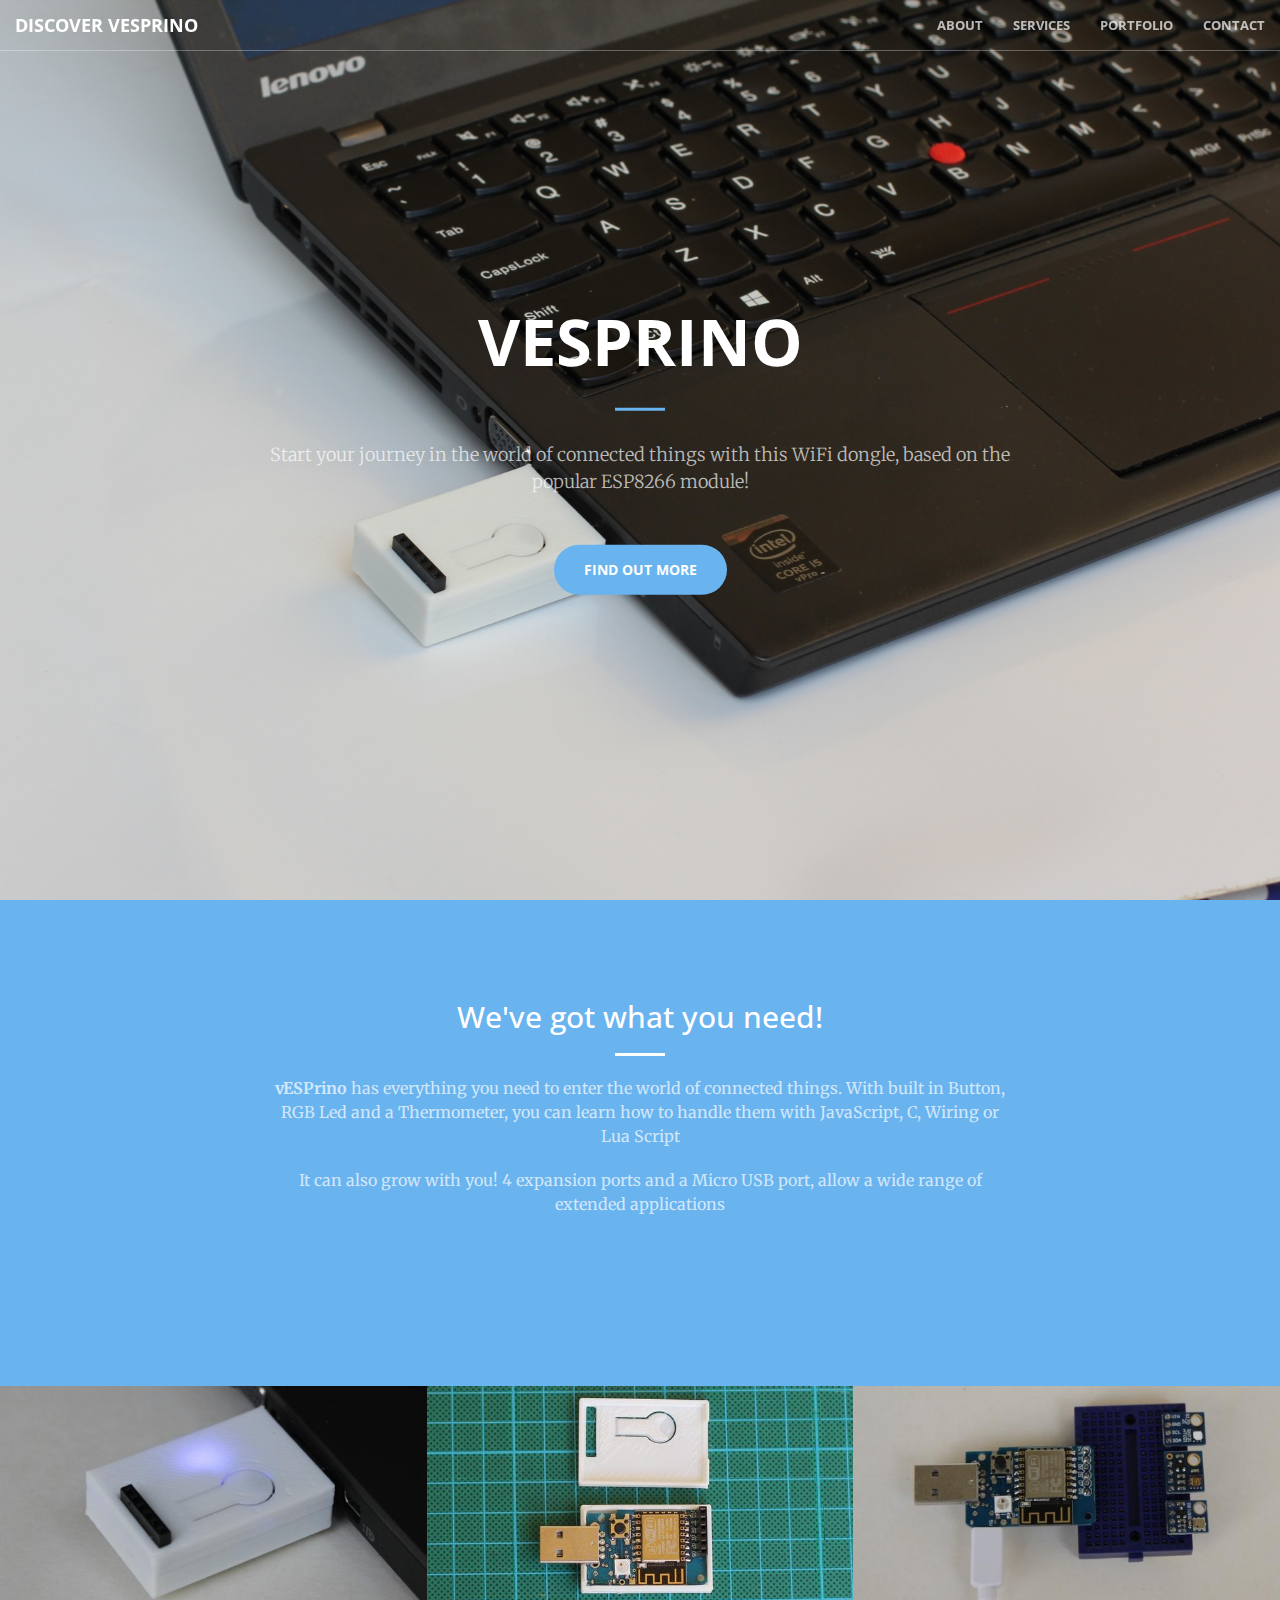
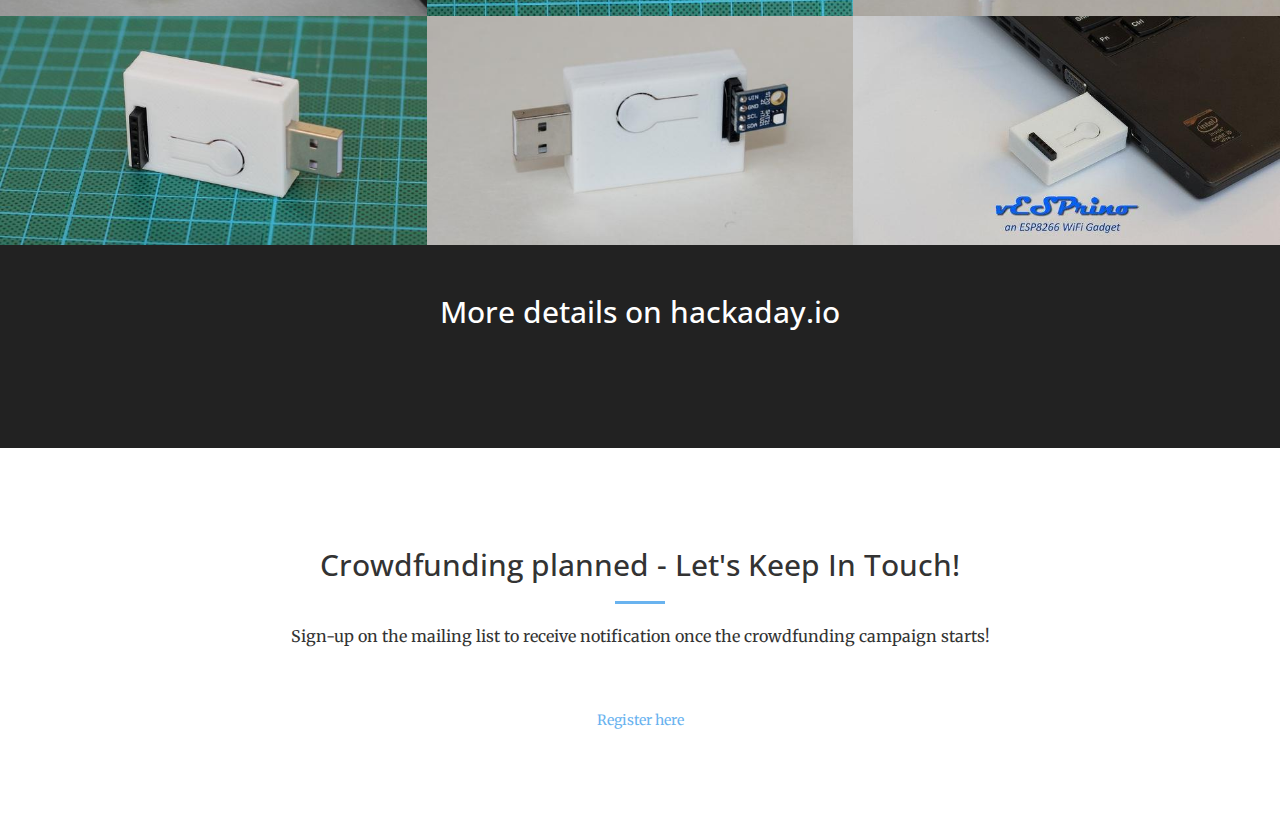
<file: index.html>
<!DOCTYPE html>
<html lang="en">

<head>

    <meta charset="utf-8">
    <meta http-equiv="X-UA-Compatible" content="IE=edge">
    <meta name="viewport" content="width=device-width, initial-scale=1">
    <meta name="description" content="">
    <meta name="author" content="">

    <title>vESPrino - IoT in a dongle</title>

    <!-- Bootstrap Core CSS -->
    <link rel="stylesheet" href="css/bootstrap.min.css" type="text/css">

    <!-- Custom Fonts -->
    <link href='https://fonts.googleapis.com/css?family=Open+Sans:300italic,400italic,600italic,700italic,800italic,400,300,600,700,800' rel='stylesheet' type='text/css'>
    <link href='https://fonts.googleapis.com/css?family=Merriweather:400,300,300italic,400italic,700,700italic,900,900italic' rel='stylesheet' type='text/css'>
    <link rel="stylesheet" href="font-awesome/css/font-awesome.min.css" type="text/css">

    <!-- Plugin CSS -->
    <link rel="stylesheet" href="css/magnific-popup.css" type="text/css">

    <!-- Custom CSS -->
    <link rel="stylesheet" href="css/creative.css" type="text/css">

    <!-- HTML5 Shim and Respond.js IE8 support of HTML5 elements and media queries -->
    <!-- WARNING: Respond.js doesn't work if you view the page via file:// -->
    <!--[if lt IE 9]>
        <script src="https://oss.maxcdn.com/libs/html5shiv/3.7.0/html5shiv.js"></script>
        <script src="https://oss.maxcdn.com/libs/respond.js/1.4.2/respond.min.js"></script>
    <![endif]-->

</head>

<body id="page-top">

    <nav id="mainNav" class="navbar navbar-default navbar-fixed-top">
        <div class="container-fluid">
            <!-- Brand and toggle get grouped for better mobile display -->
            <div class="navbar-header">
                <button type="button" class="navbar-toggle collapsed" data-toggle="collapse" data-target="#bs-example-navbar-collapse-1">
                    <span class="sr-only">Toggle navigation</span>
                    <span class="icon-bar"></span>
                    <span class="icon-bar"></span>
                    <span class="icon-bar"></span>
                </button>
                <a class="navbar-brand page-scroll" href="#page-top">Discover vESPrino</a>
            </div>

            <!-- Collect the nav links, forms, and other content for toggling -->
            <div class="collapse navbar-collapse" id="bs-example-navbar-collapse-1">
                <ul class="nav navbar-nav navbar-right">
                    <li>
                        <a class="page-scroll" href="#about">About</a>
                    </li>
                    <li>
                        <a class="page-scroll" href="#services">Services</a>
                    </li>
                    <li>
                        <a class="page-scroll" href="#portfolio">Portfolio</a>
                    </li>
                    <li>
                        <a class="page-scroll" href="#contact">Contact</a>
                    </li>
                </ul>
            </div>
            <!-- /.navbar-collapse -->
        </div>
        <!-- /.container-fluid -->
    </nav>

    <header>
        <div class="header-content">
            <div class="header-content-inner">
                <h1>vESPrino</h1>
                <hr>
                <p>Start your journey in the world of connected things with this WiFi dongle, based on the popular ESP8266 module!
                </p>
                <a href="#about" class="btn btn-primary btn-xl page-scroll">Find Out More</a>
            </div>
        </div>
    </header>

    <section class="bg-primary" id="about">
        <div class="container">
            <div class="row">
                <div class="col-lg-8 col-lg-offset-2 text-center">
                    <h2 class="section-heading">We've got what you need!</h2>
                    <hr class="light">
                    <p class="text-faded"><b>vESPrino</b> has everything you need to enter the world of connected things. With built in Button,
                    RGB Led and a Thermometer, you can learn how to handle them with JavaScript, C, Wiring or Lua Script</p><p class="text-faded">It can also grow with you! 4 expansion ports and a Micro USB port, allow a wide range of extended applications</p>
                    <a href="#services" class="page-scroll btn btn-default btn-xl sr-button">Get Started!</a>
                </div>
            </div>
        </div>
    </section>
<!--
    <section id="services">
        <div class="container">
            <div class="row">
                <div class="col-lg-12 text-center">
                    <h2 class="section-heading">At Your Service</h2>
                    <hr class="primary">
                </div>
            </div>
        </div>
        <div class="container">
            <div class="row">
                <div class="col-lg-3 col-md-6 text-center">
                    <div class="service-box">
                        <i class="fa fa-4x fa-diamond text-primary sr-icons"></i>
                        <h3>Sturdy Templates</h3>
                        <p class="text-muted">Our templates are updated regularly so they don't break.</p>
                    </div>
                </div>
                <div class="col-lg-3 col-md-6 text-center">
                    <div class="service-box">
                        <i class="fa fa-4x fa-paper-plane text-primary sr-icons"></i>
                        <h3>Ready to Ship</h3>
                        <p class="text-muted">You can use this theme as is, or you can make changes!</p>
                    </div>
                </div>
                <div class="col-lg-3 col-md-6 text-center">
                    <div class="service-box">
                        <i class="fa fa-4x fa-newspaper-o text-primary sr-icons"></i>
                        <h3>Up to Date</h3>
                        <p class="text-muted">We update dependencies to keep things fresh.</p>
                    </div>
                </div>
                <div class="col-lg-3 col-md-6 text-center">
                    <div class="service-box">
                        <i class="fa fa-4x fa-heart text-primary sr-icons"></i>
                        <h3>Made with Love</h3>
                        <p class="text-muted">You have to make your websites with love these days!</p>
                    </div>
                </div>
            </div>
        </div>
    </section>-->
    
    
    <section class="no-padding" id="portfolio">
        <div class="container-fluid">
            <div class="row no-gutter popup-gallery">
                <div class="col-lg-4 col-sm-6">
                    <a href="img/portfolio/fullsize/1.jpg" class="portfolio-box">
                        <img src="img/portfolio/thumbnails/1.jpg" class="img-responsive" alt="">
                        
                        <div class="portfolio-box-caption">
                            <div class="portfolio-box-caption-content">
                            <!--
                                <div class="project-category text-faded">
                                    Category
                                </div>-->
                                <div class="project-name">
                                    Connect directly via USB
                                </div>
                            </div>
                        </div>
                    </a>
                </div>
                <div class="col-lg-4 col-sm-6">
                    <a href="img/portfolio/fullsize/2.jpg" class="portfolio-box">
                        <img src="img/portfolio/thumbnails/2.jpg" class="img-responsive" alt="">
                        <div class="portfolio-box-caption">
                            <div class="portfolio-box-caption-content">
                                <div class="project-name">
                                    What's inside
                                </div>
                            </div>
                        </div>
                    </a>
                </div>
                <div class="col-lg-4 col-sm-6">
                    <a href="img/portfolio/fullsize/3.jpg" class="portfolio-box">
                        <img src="img/portfolio/thumbnails/3.jpg" class="img-responsive" alt="">
                        <div class="portfolio-box-caption">
                            <div class="portfolio-box-caption-content">

                                <div class="project-name">
                                    Breadboard-friendly
                                </div>
                            </div>
                        </div>
                    </a>
                </div>
                <div class="col-lg-4 col-sm-6">
                    <a href="img/portfolio/fullsize/4.jpg" class="portfolio-box">
                        <img src="img/portfolio/thumbnails/4.jpg" class="img-responsive" alt="">
                        <div class="portfolio-box-caption">
                            <div class="portfolio-box-caption-content">
                                <div class="project-name">
                                    A micro USB on the top
                                </div>
                            </div>
                        </div>
                    </a>
                </div>
                <div class="col-lg-4 col-sm-6">
                    <a href="img/portfolio/fullsize/5.jpg" class="portfolio-box">
                        <img src="img/portfolio/thumbnails/5.jpg" class="img-responsive" alt="">
                        <div class="portfolio-box-caption">
                            <div class="portfolio-box-caption-content">
                                <div class="project-name">
                                    Connect sensors directly to the expansion ports
                                </div>
                            </div>
                        </div>
                    </a>
                </div>
                <div class="col-lg-4 col-sm-6">
                    <a href="img/portfolio/fullsize/6.jpg" class="portfolio-box">
                        <img src="img/portfolio/thumbnails/6.jpg" class="img-responsive" alt="">
                        <div class="portfolio-box-caption">
                            <div class="portfolio-box-caption-content">
                                <div class="project-name">
                                    vESPrino
                                </div>
                            </div>
                        </div>
                    </a>
                </div>
            </div>
        </div>
    </section>

    <aside class="bg-dark">
        <div class="container text-center">
            <div class="call-to-action">
                <h2>More details on hackaday.io</h2>
                <a href="https://hackaday.io/project/12063-vesprino-esp8266-dongle" class="btn btn-default btn-xl sr-button">Learn More!</a>
            </div>
        </div>
    </aside>

    <section id="contact">
        <div class="container">
            <div class="row">
                <div class="col-lg-8 col-lg-offset-2 text-center">
                    <h2 class="section-heading">Crowdfunding planned - Let's Keep In Touch!</h2>
                    <hr class="primary">
                    <p>Sign-up on the mailing list to receive notification once the crowdfunding campaign starts!</p>
                        
                    <a href="http://eepurl.com/b383J9">
                    <i class="fa fa-envelope-o fa-3x sr-contact"></i><br>Register here</a>
                </div>
                
            </div>
        </div>
    </section>
    

    <!-- jQuery -->
    <script src="js/jquery.js"></script>

    <!-- Bootstrap Core JavaScript -->
    <script src="js/bootstrap.min.js"></script>

    <!-- Plugin JavaScript -->
    <script src="js/scrollreveal.min.js"></script>
    <script src="js/jquery.easing.min.js"></script>
    <script src="js/jquery.fittext.js"></script>
    <script src="js/jquery.magnific-popup.min.js"></script>

    <!-- Custom Theme JavaScript -->
    <script src="js/creative.js"></script>

</body>

</html>
</file>
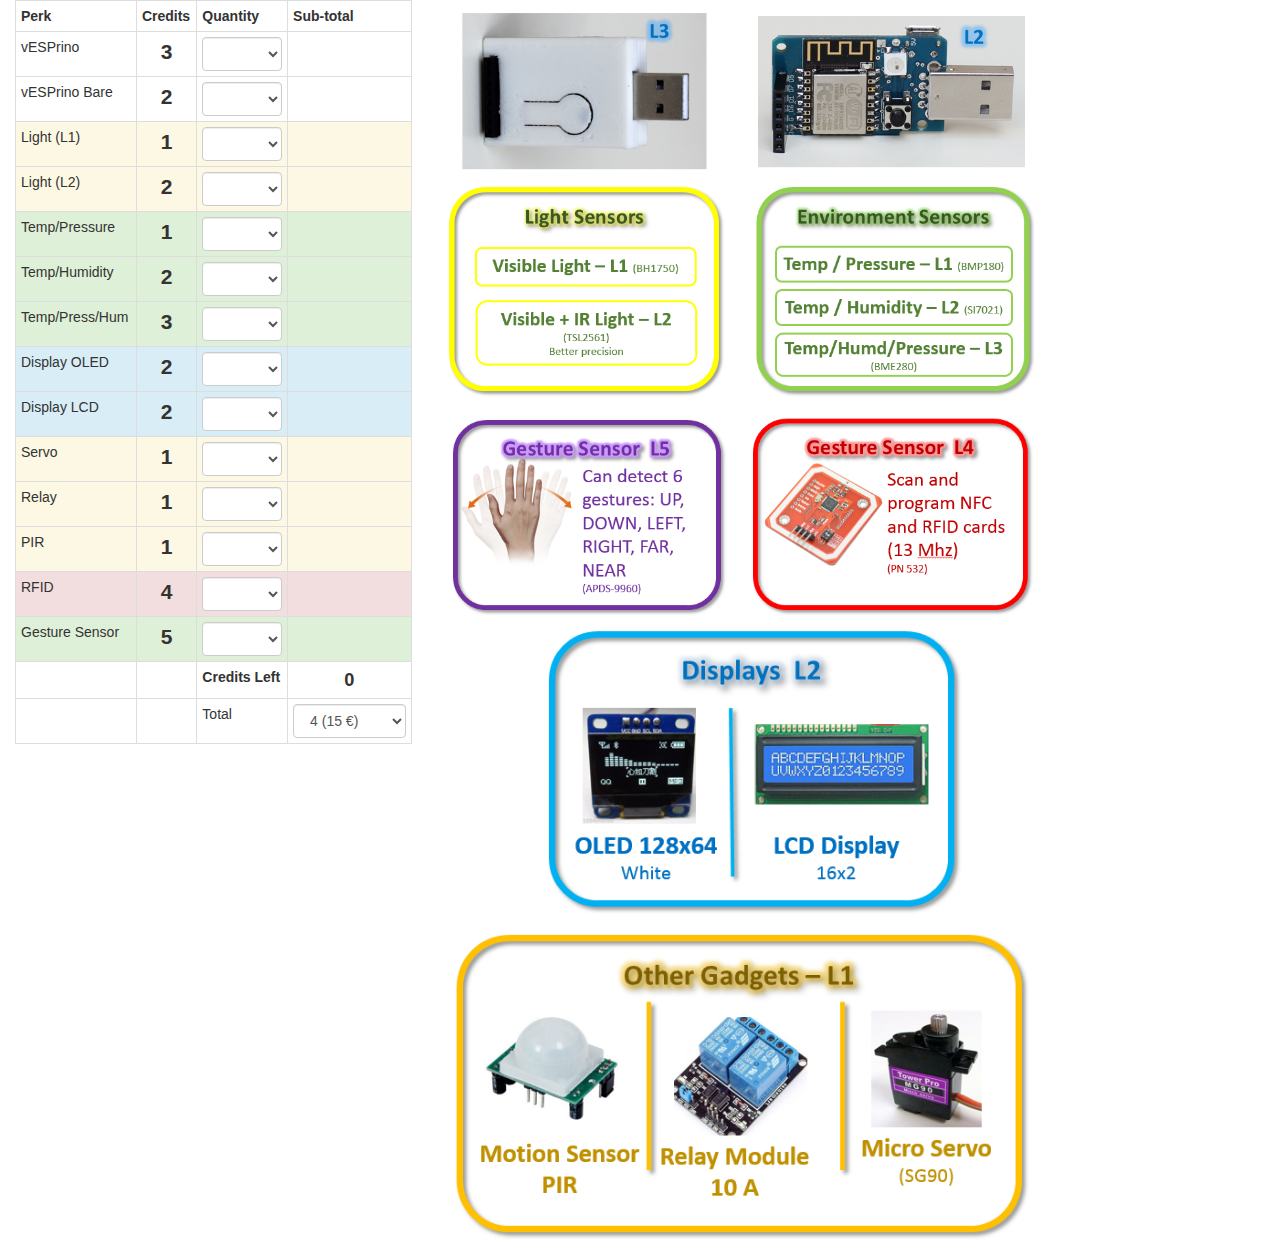
<file: perks.html>
<!DOCTYPE html>
<html lang="en">

<head>

    <meta charset="utf-8">
    <meta http-equiv="X-UA-Compatible" content="IE=edge">
    <meta name="viewport" content="width=device-width, initial-scale=1">
    <meta name="description" content="">
    <meta name="author" content="">

    <title>vESPrino - IoT in a dongle</title>

    <!-- Bootstrap Core CSS -->
    <link rel="stylesheet" href="css/bootstrap.min.css" type="text/css">


    <!-- HTML5 Shim and Respond.js IE8 support of HTML5 elements and media queries -->
    <!-- WARNING: Respond.js doesn't work if you view the page via file:// -->
    <!--[if lt IE 9]>
        <script src="https://oss.maxcdn.com/libs/html5shiv/3.7.0/html5shiv.js"></script>
        <script src="https://oss.maxcdn.com/libs/respond.js/1.4.2/respond.min.js"></script>
    <![endif]-->
        <!-- jQuery -->
    <script src="js/jquery.js"></script>

    <!-- Bootstrap Core JavaScript -->
    <script src="js/bootstrap.min.js"></script>
    <style>
        .credits, .result, .creditsLeft {
            text-align: center;
        }
        .credits {
            font-weight: bold;
            font-size:150%;
        }

    </style>



</head>

<body id="page-top">
<div class="container-fluid">
	<div class="row">
		<div class="col-md-4">       
            <table class="table table-hover table-bordered table-condensed">
                <tr>
                    <th>Perk</th>
                    <th>Credits</th>
                    <th>Quantity</th>
                    <th>Sub-total</th>
                </tr>
                <tr>
                    <td>vESPrino</td>
                    <td class="credits">3</td>
                    <td>
                        <select class="selectCredits form-control"><option value="0"></option><option value="1">1</option><option value="2">2</option><option value="3">3</option><option value="4">4</option><option value="5">5</option></select>            
                    </td>
                    <td class="result"> </td>
                </tr>
                <tr>
                    <td>vESPrino Bare</td>
                    <td class="credits">2</td>
                    <td>
                        <select class="selectCredits form-control"><option value="0"></option><option value="1">1</option><option value="2">2</option><option value="3">3</option><option value="4">4</option><option value="5">5</option></select>            
                    </td>
                    <td class="result"> </td>
                </tr>
                <tr class="warning">
                    <td>Light (L1)</td>
                    <td class="credits">1</td>
                    <td>
                        <select class="selectCredits form-control"><option value="0"></option><option value="1">1</option><option value="2">2</option><option value="3">3</option><option value="4">4</option><option value="5">5</option></select>            
                    </td>
                    <td class="result"> </td>
                </tr>
                <tr class="warning">
                    <td>Light (L2)</td>
                    <td class="credits">2</td>
                    <td>
                        <select class="selectCredits form-control"><option value="0"></option><option value="1">1</option><option value="2">2</option><option value="3">3</option><option value="4">4</option><option value="5">5</option></select>            
                    </td>
                    <td class="result"> </td>
                </tr>
                <tr class="success">
                    <td>Temp/Pressure</td>
                    <td class="credits">1</td>
                    <td>
                        <select class="selectCredits form-control"><option value="0"></option><option value="1">1</option><option value="2">2</option><option value="3">3</option><option value="4">4</option><option value="5">5</option></select>            
                    </td>
                    <td class="result"> </td>
                </tr>
                <tr class="success">
                    <td>Temp/Humidity</td>
                    <td class="credits">2</td>
                    <td>
                        <select class="selectCredits form-control"><option value="0"></option><option value="1">1</option><option value="2">2</option><option value="3">3</option><option value="4">4</option><option value="5">5</option></select>            
                    </td>
                    <td class="result"> </td>
                </tr>
                <tr class="success">
                    <td>Temp/Press/Hum</td>
                    <td class="credits">3</td>
                    <td>
                        <select class="selectCredits form-control"><option value="0"></option><option value="1">1</option><option value="2">2</option><option value="3">3</option><option value="4">4</option><option value="5">5</option></select>            
                    </td>
                    <td class="result"> </td>
                </tr>
                <tr class="info">
                    <td>Display OLED</td>
                    <td class="credits">2</td>
                    <td>
                        <select class="selectCredits form-control"><option value="0"></option><option value="1">1</option><option value="2">2</option><option value="3">3</option><option value="4">4</option><option value="5">5</option></select>            
                    </td>
                    <td class="result"> </td>
                </tr>
                <tr class="info">
                    <td>Display LCD</td>
                    <td class="credits">2</td>
                    <td>
                        <select class="selectCredits form-control"><option value="0"></option><option value="1">1</option><option value="2">2</option><option value="3">3</option><option value="4">4</option><option value="5">5</option></select>            
                    </td>
                    <td class="result"> </td>
                </tr>
                <tr  class="warning">
                    <td>Servo</td>
                    <td class="credits">1</td>
                    <td>
                        <select class="selectCredits form-control"><option value="0"></option><option value="1">1</option><option value="2">2</option><option value="3">3</option><option value="4">4</option><option value="5">5</option></select>            
                    </td>
                    <td class="result"> </td>
                </tr>
                <tr class="warning">
                    <td>Relay</td>
                    <td class="credits">1</td>
                    <td>
                        <select class="selectCredits form-control"><option value="0"></option><option value="1">1</option><option value="2">2</option><option value="3">3</option><option value="4">4</option><option value="5">5</option></select>            
                    </td>
                    <td class="result"> </td>
                </tr>
                <tr class="warning">
                    <td>PIR</td>
                    <td class="credits">1</td>
                    <td>
                        <select class="selectCredits form-control"><option value="0"></option><option value="1">1</option><option value="2">2</option><option value="3">3</option><option value="4">4</option><option value="5">5</option></select>            
                    </td>
                    <td class="result"> </td>
                </tr>
                <tr class="danger">
                    <td>RFID</td>
                    <td class="credits">4</td>
                    <td>
                        <select class="selectCredits form-control"><option value="0"></option><option value="1">1</option><option value="2">2</option><option value="3">3</option><option value="4">4</option><option value="5">5</option></select>            
                    </td>
                    <td class="result"> </td>
                </tr>
                <tr class="success">
                    <td>Gesture Sensor</td>
                    <td class="credits">5</td>
                    <td>
                        <select class="selectCredits form-control"><option value="0"></option><option value="1">1</option><option value="2">2</option><option value="3">3</option><option value="4">4</option><option value="5">5</option></select>            
                    </td>
                    <td class="result"> </td>
                </tr>
                <tr>
                    <td></td>
                    <td></td>
                    <td><b>Credits Left</b></td>
                    <td id="creditsLeft" style="font-weight:bold;text-align:center;font-size:130%">0</td>
                </tr>
                <tr>
                    <td></td>
                    <td></td>
                    <td>Total</td>
                    <td>
                        <select class="totalCredits form-control">
                           <option value="4">4 (15 &euro;)</option>
                           <option value="6">6 (19 &euro;)</option>
                           <option value="9">9 (29 &euro;)</option>
                           <option value="13">13 (39 &euro;)</option>
                           <option value="16">16 (49 &euro;)</option>
                           <option value="20">20 (59 &euro;)</option>
                           <option value="24">24 (69 &euro;)</option>
                           <option value="32">32 (89 &euro;)</option>
                           <option value="40">40 (109 &euro;)</option>
                           <option value="48">48 (129 &euro;)</option>
                        </select>            
                    
                    </td>
                </tr>
            </table>    
        </div>
        <div class="col-md-6">
           <img src="img/p1.PNG" style="width:600px;height:auto"/>
           <img src="img/p2.PNG" style="width:600px;height:auto"/>
           <img src="img/p3.PNG" style="width:600px;height:auto"/>
        
        </div>
    </div>
</div>    

    <script>
       function onChangeCredits(event) {
          var credits = Number($(event.currentTarget).parents("tr").find(".credits").contents()[0].textContent);
          var count = Number(event.currentTarget[event.currentTarget.selectedIndex].value);
          $(event.currentTarget).parents("tr").find(".result").contents()[0].textContent = credits * count || " ";
          //console.log(credits*count);
          updateCreditsLeft();
       }
       
       function updateCreditsLeft() {
          var count = 0;
          var tc = $(".totalCredits")[0];
          var totalCredits = Number(tc[tc.selectedIndex].value);       
          $(".result").each(function() { count += Number($(this).contents()[0].textContent)} )
          $("#creditsLeft")[0].textContent = totalCredits - count;
       }

       $('.selectCredits').change(onChangeCredits);
       $('.totalCredits').change(updateCreditsLeft);
    
    </script>

</body>

</html>
</file>
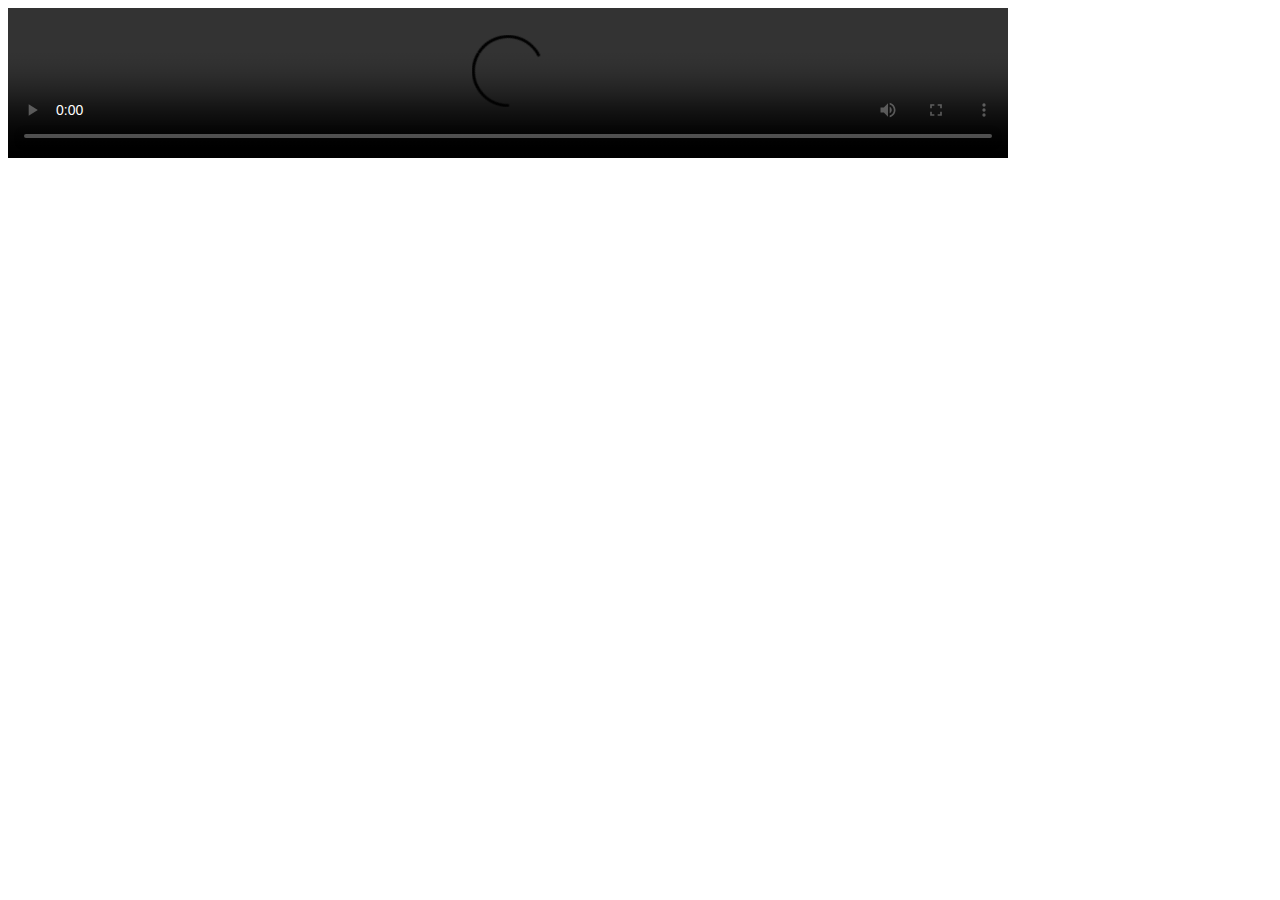
<file: test.html>
<head>
  <link href="https://vjs.zencdn.net/7.10.2/video-js.css" rel="stylesheet" />

  <!-- If you'd like to support IE8 (for Video.js versions prior to v7) -->
  <!-- <script src="https://vjs.zencdn.net/ie8/1.1.2/videojs-ie8.min.js"></script> -->
</head>

<body>
  <video
    id="my-video"
    class="video-js"
    controls
    width="1000"
  
    preload="auto"
    data-setup="{}"
  >
    <source src="https://8b6677f5-85f0-495d-81db-22121c6c3ce9.s3.eu-central-1.amazonaws.com/12h.mp4" type="video/mp4" />
    <p class="vjs-no-js">
      To view this video please enable JavaScript, and consider upgrading to a
      web browser that
      <a href="https://videojs.com/html5-video-support/" target="_blank"
        >supports HTML5 video</a
      >
    </p>
  </video>

  <script src="https://vjs.zencdn.net/7.10.2/video.min.js"></script>
  <script>
          var scheduledTime = new Date(Date.UTC(2021, 1, 10, 6, 0, 0))
        console.log(scheduledTime);
        console.log((new Date().getTime() - scheduledTime.getTime())/1000);
    var cc = videojs.getComponent('ControlBar');
    cc.prototype.options_.children = ['fullscreenToggle', 'bigPlayButton'];
    document.addEventListener('contextmenu', event => event.preventDefault());
    if (document.getElementById("my-video")) {
      videojs("my-video").ready(function() {
        var started = false;
  
        this.on('pause', function() {
          this.play();
        });
        this.on('play', function() {
          if (!started) {
            this.currentTime((new Date().getTime() - scheduledTime.getTime())/1000);
            started = true;
          }
        });
      });
    }
  </script>

</body>
</file>
<file: css/creative.css>
/*!
 * Creative v1.0.4 (http://startbootstrap.com/template-overviews/creative)
 * Copyright 2013-2016 Start Bootstrap
 * Licensed under MIT (https://github.com/BlackrockDigital/startbootstrap/blob/gh-pages/LICENSE)
 */

html,
body {
  height: 100%;
  width: 100%;
}
body {
  font-family: 'Merriweather', 'Helvetica Neue', Arial, sans-serif;
}
hr {
  border-color: #69B3EF;
  border-width: 3px;
  max-width: 50px;
}
hr.light {
  border-color: white;
}
a {
  -webkit-transition: all 0.35s;
  -moz-transition: all 0.35s;
  transition: all 0.35s;
  color: #69B3EF;
}
a:hover,
a:focus {
  color: #eb3812;
}
h1,
h2,
h3,
h4,
h5,
h6 {
  font-family: 'Open Sans', 'Helvetica Neue', Arial, sans-serif;
}
p {
  font-size: 16px;
  line-height: 1.5;
  margin-bottom: 20px;
}
.bg-primary {
  background-color: #69B3EF;
}
.bg-dark {
  background-color: #222222;
  color: white;
}
.text-faded {
  color: rgba(255, 255, 255, 0.7);
}
section {
  padding: 100px 0;
}
aside {
  padding: 50px 0;
}
.no-padding {
  padding: 0;
}
.navbar-default {
  background-color: white;
  border-color: rgba(34, 34, 34, 0.05);
  font-family: 'Open Sans', 'Helvetica Neue', Arial, sans-serif;
  -webkit-transition: all 0.35s;
  -moz-transition: all 0.35s;
  transition: all 0.35s;
}
.navbar-default .navbar-header .navbar-brand {
  color: #69B3EF;
  font-family: 'Open Sans', 'Helvetica Neue', Arial, sans-serif;
  font-weight: 700;
  text-transform: uppercase;
}
.navbar-default .navbar-header .navbar-brand:hover,
.navbar-default .navbar-header .navbar-brand:focus {
  color: #eb3812;
}
.navbar-default .nav > li > a,
.navbar-default .nav > li > a:focus {
  text-transform: uppercase;
  font-weight: 700;
  font-size: 13px;
  color: #222222;
}
.navbar-default .nav > li > a:hover,
.navbar-default .nav > li > a:focus:hover {
  color: #69B3EF;
}
.navbar-default .nav > li.active > a,
.navbar-default .nav > li.active > a:focus {
  color: #69B3EF !important;
  background-color: transparent;
}
.navbar-default .nav > li.active > a:hover,
.navbar-default .nav > li.active > a:focus:hover {
  background-color: transparent;
}
@media (min-width: 768px) {
  .navbar-default {
    background-color: transparent;
    border-color: rgba(255, 255, 255, 0.3);
  }
  .navbar-default .navbar-header .navbar-brand {
    color: rgba(255, 255, 255, 0.7);
  }
  .navbar-default .navbar-header .navbar-brand:hover,
  .navbar-default .navbar-header .navbar-brand:focus {
    color: white;
  }
  .navbar-default .nav > li > a,
  .navbar-default .nav > li > a:focus {
    color: rgba(255, 255, 255, 0.7);
  }
  .navbar-default .nav > li > a:hover,
  .navbar-default .nav > li > a:focus:hover {
    color: white;
  }
  .navbar-default.affix {
    background-color: white;
    border-color: rgba(34, 34, 34, 0.05);
  }
  .navbar-default.affix .navbar-header .navbar-brand {
    color: #69B3EF;
    font-size: 14px;
  }
  .navbar-default.affix .navbar-header .navbar-brand:hover,
  .navbar-default.affix .navbar-header .navbar-brand:focus {
    color: #eb3812;
  }
  .navbar-default.affix .nav > li > a,
  .navbar-default.affix .nav > li > a:focus {
    color: #222222;
  }
  .navbar-default.affix .nav > li > a:hover,
  .navbar-default.affix .nav > li > a:focus:hover {
    color: #69B3EF;
  }
}
header {
  position: relative;
  width: 100%;
  min-height: auto;
  -webkit-background-size: cover;
  -moz-background-size: cover;
  background-size: cover;
  -o-background-size: cover;
  background-position: center;
  background-image: url('../img/header.jpg');
  text-align: center;
  color: white;
}
header .header-content {
  position: relative;
  text-align: center;
  padding: 100px 15px 100px;
  width: 100%;
}
header .header-content .header-content-inner h1 {
  font-weight: 700;
  text-transform: uppercase;
  margin-top: 0;
  margin-bottom: 0;
}
header .header-content .header-content-inner hr {
  margin: 30px auto;
}
header .header-content .header-content-inner p {
  font-weight: 300;
  color: rgba(255, 255, 255, 0.7);
  font-size: 16px;
  margin-bottom: 50px;
}
@media (min-width: 768px) {
  header {
    min-height: 100%;
  }
  header .header-content {
    position: absolute;
    top: 50%;
    -webkit-transform: translateY(-50%);
    -ms-transform: translateY(-50%);
    transform: translateY(-50%);
    padding: 0 50px;
  }
  header .header-content .header-content-inner {
    max-width: 1000px;
    margin-left: auto;
    margin-right: auto;
  }
  header .header-content .header-content-inner p {
    font-size: 18px;
    max-width: 80%;
    margin-left: auto;
    margin-right: auto;
  }
}
.section-heading {
  margin-top: 0;
}
.service-box {
  max-width: 400px;
  margin: 50px auto 0;
}
@media (min-width: 992px) {
  .service-box {
    margin: 20px auto 0;
  }
}
.service-box p {
  margin-bottom: 0;
}
.portfolio-box {
  position: relative;
  display: block;
  max-width: 650px;
  margin: 0 auto;
}
.portfolio-box .portfolio-box-caption {
  color: white;
  opacity: 0;
  display: block;
  background: rgba(105, 179, 239, 0.9);
  position: absolute;
  bottom: 0;
  text-align: center;
  width: 100%;
  height: 100%;
  -webkit-transition: all 0.35s;
  -moz-transition: all 0.35s;
  transition: all 0.35s;
}
.portfolio-box .portfolio-box-caption .portfolio-box-caption-content {
  width: 100%;
  text-align: center;
  position: absolute;
  top: 50%;
  transform: translateY(-50%);
}
.portfolio-box .portfolio-box-caption .portfolio-box-caption-content .project-category,
.portfolio-box .portfolio-box-caption .portfolio-box-caption-content .project-name {
  font-family: 'Open Sans', 'Helvetica Neue', Arial, sans-serif;
  padding: 0 15px;
}
.portfolio-box .portfolio-box-caption .portfolio-box-caption-content .project-category {
  text-transform: uppercase;
  font-weight: 600;
  font-size: 14px;
}
.portfolio-box .portfolio-box-caption .portfolio-box-caption-content .project-name {
  font-size: 18px;
}
.portfolio-box:hover .portfolio-box-caption {
  opacity: 1;
}
.portfolio-box:focus {
  outline: none;
}
@media (min-width: 768px) {
  .portfolio-box .portfolio-box-caption .portfolio-box-caption-content .project-category {
    font-size: 16px;
  }
  .portfolio-box .portfolio-box-caption .portfolio-box-caption-content .project-name {
    font-size: 22px;
  }
}
.call-to-action h2 {
  margin: 0 auto 20px;
}
.text-primary {
  color: #69B3EF;
}
.no-gutter > [class*='col-'] {
  padding-right: 0;
  padding-left: 0;
}
.btn-default {
  color: #222222;
  background-color: #ffffff;
  border-color: #ffffff;
  -webkit-transition: all 0.35s;
  -moz-transition: all 0.35s;
  transition: all 0.35s;
}
.btn-default:hover,
.btn-default:focus,
.btn-default.focus,
.btn-default:active,
.btn-default.active,
.open > .dropdown-toggle.btn-default {
  color: #222222;
  background-color: #f2f2f2;
  border-color: #ededed;
}
.btn-default:active,
.btn-default.active,
.open > .dropdown-toggle.btn-default {
  background-image: none;
}
.btn-default.disabled,
.btn-default[disabled],
fieldset[disabled] .btn-default,
.btn-default.disabled:hover,
.btn-default[disabled]:hover,
fieldset[disabled] .btn-default:hover,
.btn-default.disabled:focus,
.btn-default[disabled]:focus,
fieldset[disabled] .btn-default:focus,
.btn-default.disabled.focus,
.btn-default[disabled].focus,
fieldset[disabled] .btn-default.focus,
.btn-default.disabled:active,
.btn-default[disabled]:active,
fieldset[disabled] .btn-default:active,
.btn-default.disabled.active,
.btn-default[disabled].active,
fieldset[disabled] .btn-default.active {
  background-color: #ffffff;
  border-color: #ffffff;
}
.btn-default .badge {
  color: #ffffff;
  background-color: #222222;
}
.btn-primary {
  color: #ffffff;
  background-color: #69B3EF;
  border-color: #69B3EF;
  -webkit-transition: all 0.35s;
  -moz-transition: all 0.35s;
  transition: all 0.35s;
}
.btn-primary:hover,
.btn-primary:focus,
.btn-primary.focus,
.btn-primary:active,
.btn-primary.active,
.open > .dropdown-toggle.btn-primary {
  color: #ffffff;
  background-color: #ee4b28;
  border-color: #ed431f;
}
.btn-primary:active,
.btn-primary.active,
.open > .dropdown-toggle.btn-primary {
  background-image: none;
}
.btn-primary.disabled,
.btn-primary[disabled],
fieldset[disabled] .btn-primary,
.btn-primary.disabled:hover,
.btn-primary[disabled]:hover,
fieldset[disabled] .btn-primary:hover,
.btn-primary.disabled:focus,
.btn-primary[disabled]:focus,
fieldset[disabled] .btn-primary:focus,
.btn-primary.disabled.focus,
.btn-primary[disabled].focus,
fieldset[disabled] .btn-primary.focus,
.btn-primary.disabled:active,
.btn-primary[disabled]:active,
fieldset[disabled] .btn-primary:active,
.btn-primary.disabled.active,
.btn-primary[disabled].active,
fieldset[disabled] .btn-primary.active {
  background-color: #69B3EF;
  border-color: #69B3EF;
}
.btn-primary .badge {
  color: #69B3EF;
  background-color: #ffffff;
}
.btn {
  font-family: 'Open Sans', 'Helvetica Neue', Arial, sans-serif;
  border: none;
  border-radius: 300px;
  font-weight: 700;
  text-transform: uppercase;
}
.btn-xl {
  padding: 15px 30px;
}
::-moz-selection {
  color: white;
  text-shadow: none;
  background: #222222;
}
::selection {
  color: white;
  text-shadow: none;
  background: #222222;
}
img::selection {
  color: white;
  background: transparent;
}
img::-moz-selection {
  color: white;
  background: transparent;
}
body {
  webkit-tap-highlight-color: #222222;
}
</file>
